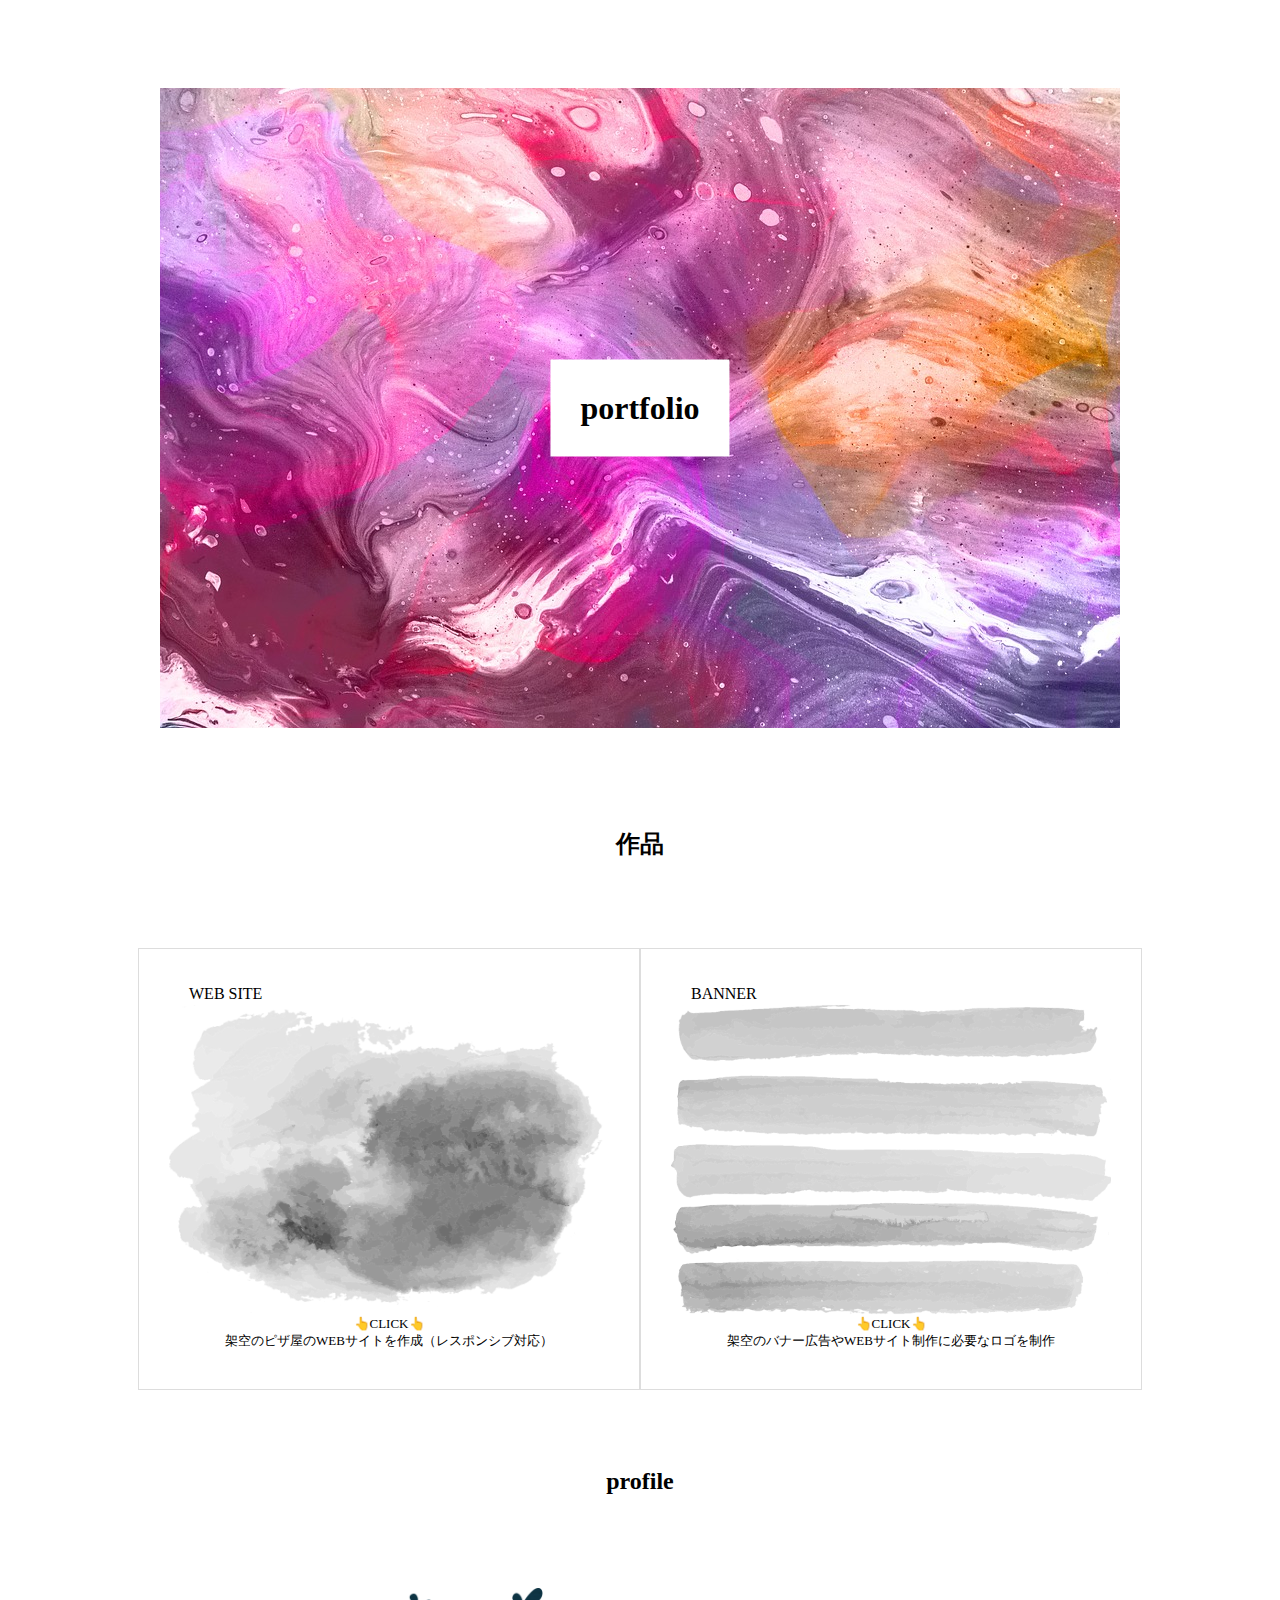
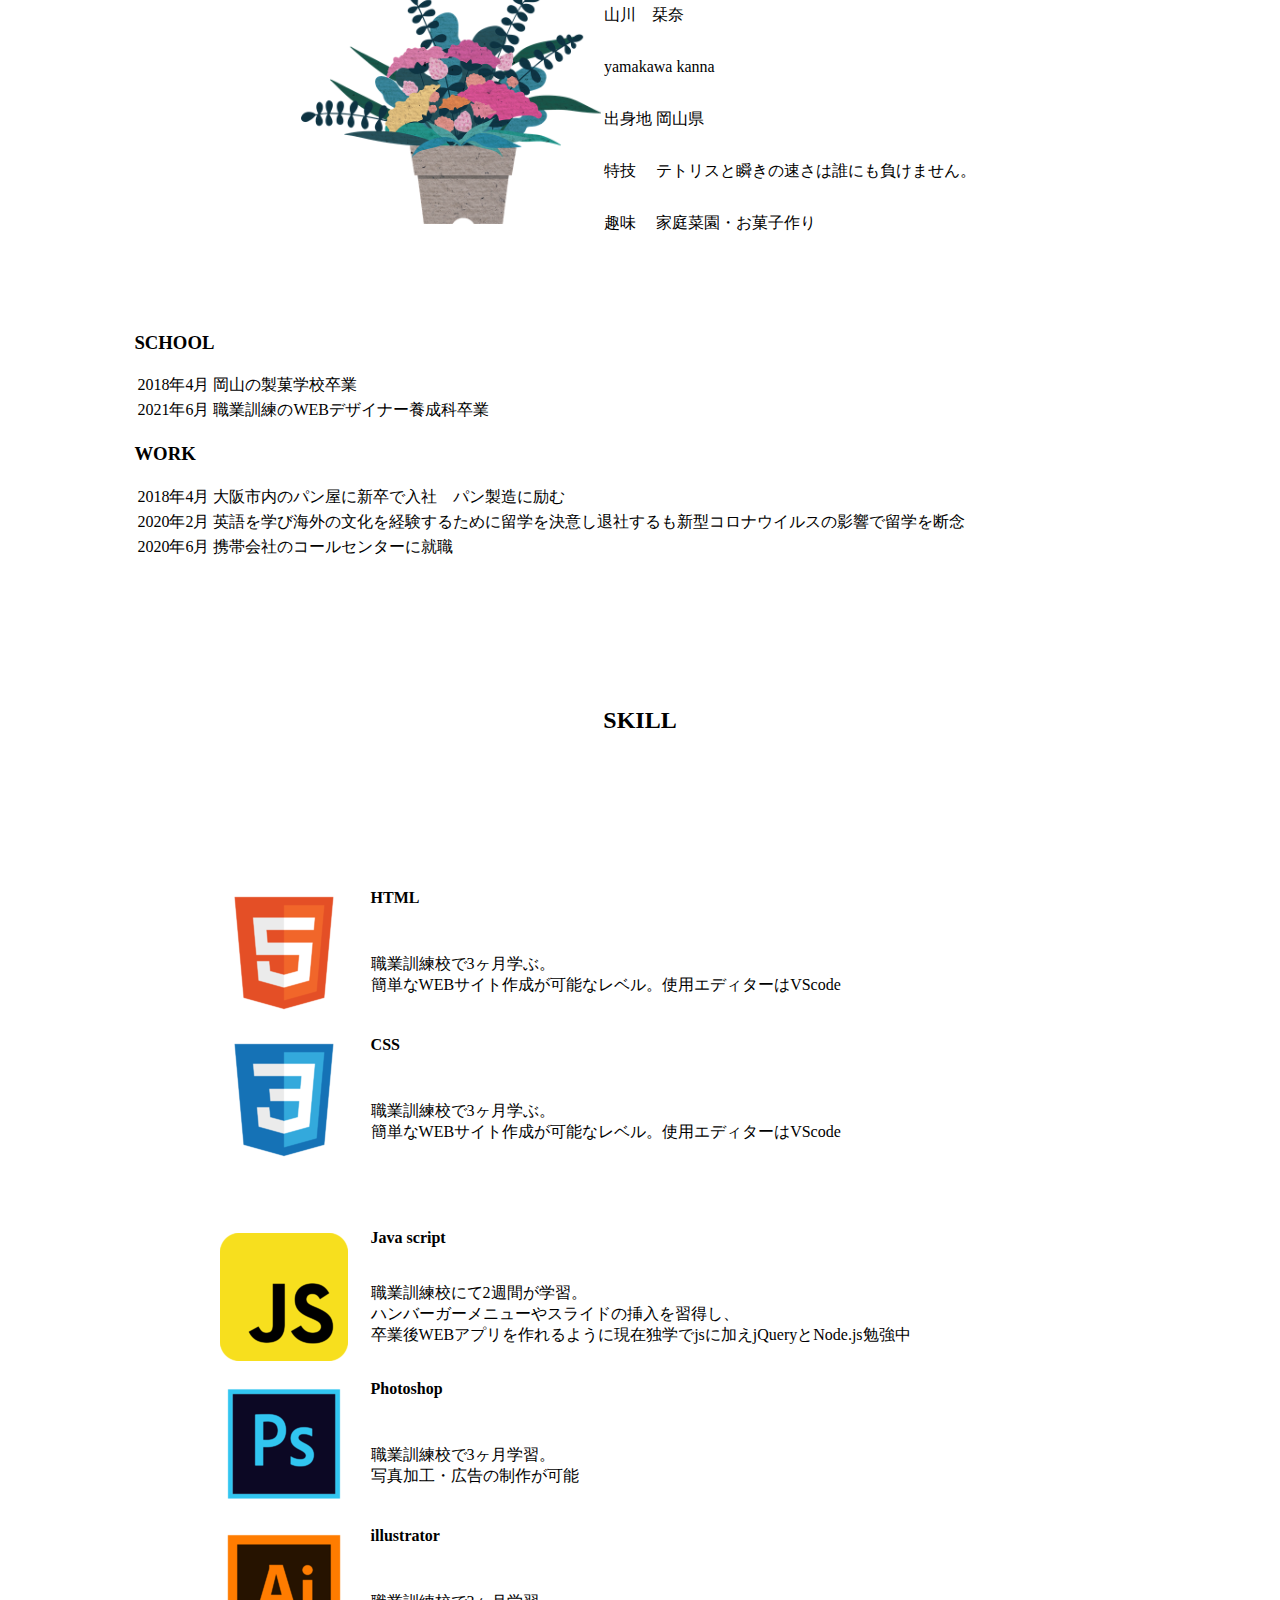
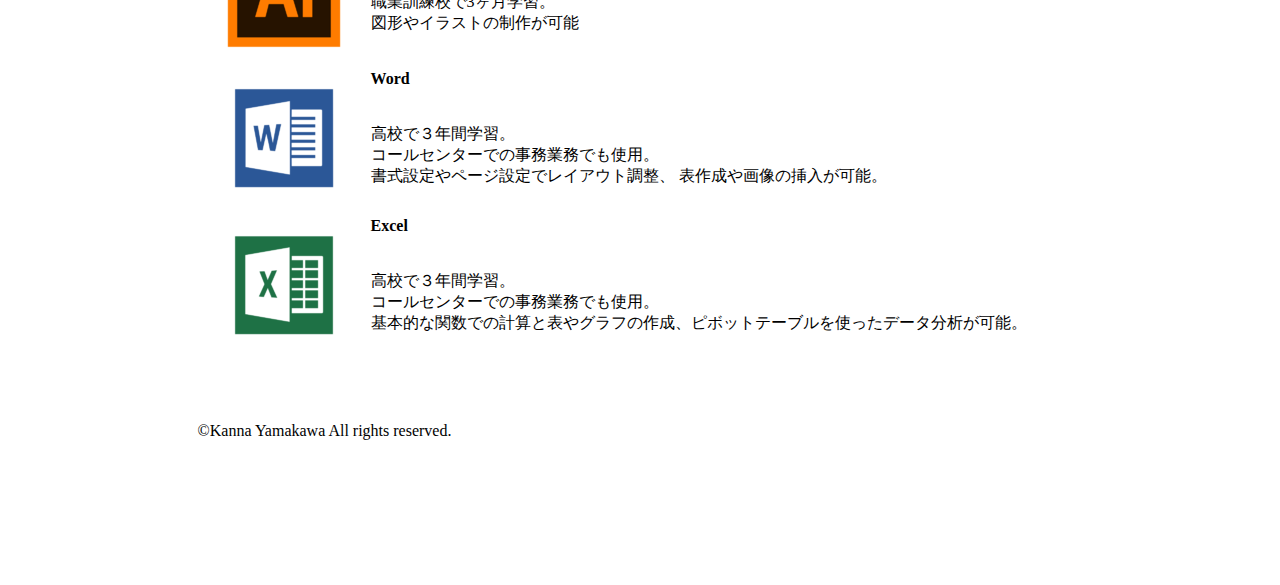
<file: index.html>
<!doctype html>
<html lang="jp">

<head>
  <meta charset="UTF-8">
  <meta name="viewport" content="width=device-width,initial-scale=1">
  <title>portfolio</title>
  <meta charset="utf-8">
  <link rel="stylesheet" type="text/css" href="css/style.css">
</head>

<body>


  <div class="hero">
    <h1>portfolio</h1>

  </div>
  <div class="list">
       <h2>作品</h2>
      <div class="sakuhin">
    
   
    
<div class="web-box">
<p>WEB SITE</p>
<a href="website02.html"><img src="images/water.png" alt="" width="400" height=""></a>
<p class="sakuhin-text">👆CLICK👆
  <br>架空のピザ屋のWEBサイトを作成（レスポンシブ対応）</p>
</div>

<div class="photo-box">
<p>BANNER</p>
<a href="banner06.html"><img src="images/water02.png" alt="" width="400" height=""></a>
<p class="sakuhin-text">👆CLICK👆
  <br>架空のバナー広告やWEBサイト制作に必要なロゴを制作</p>
</div>
</div>
  <div class="profile">
    <h2>profile</h2>
    <div class="profile-text">
      <div class="profile-img"><img src="images/profile.png" alt=""></div>
      <table class="profile-table">
        <tbody>
          <tr>
            <td colspan="2">山川　栞奈</td>
          </tr>
          <tr>
            <td colspan="2">yamakawa kanna</td>
          </tr>
          <tr>
            <td>出身地</td>
            <td>岡山県</td>
          </tr>
          <tr>
            <td>特技</td>
            <td>テトリスと瞬きの速さは誰にも負けません。</td>
          </tr>
          <tr>
            <td>趣味</td>
            <td>家庭菜園・お菓子作り</td>
          </tr>
        </tbody>
      </table>

    </div>
    <div class="profile-box">

      <h3>SCHOOL</h3>
      <table>
        <tbody>
          <tr>
            <td> 2018年4月</td>
            <td> 岡山の製菓学校卒業</td>
          </tr>
          <tr>
            <td>2021年6月</td>
            <td>職業訓練のWEBデザイナー養成科卒業</td>
          </tr>
        </tbody>
      </table>

      <h3>WORK</h3>
      <table>
        <tbody>
          <tr>
            <td> 2018年4月</td>
            <td>大阪市内のパン屋に新卒で入社　パン製造に励む</td>
          </tr>
          <tr>
            <td> 2020年2月</td>
            <td>英語を学び海外の文化を経験するために留学を決意し退社するも新型コロナウイルスの影響で留学を断念</td>
          </tr>
          <tr>
            <td> 2020年6月</td>
            <td>携帯会社のコールセンターに就職</td>
          </tr>
        </tbody>
      </table>


    </div>
  </div>
  <div class="skill">
    <h2>SKILL</h2>
    <ul class="skill-box">
      <table>
        <tbody>
          <tr>
            <td rowspan="2">
              <li><img src="images/html.png" alt=""></li>
            </td>
            <th>HTML</th>
          </tr>
          <tr>
            <td>職業訓練校で3ヶ月学ぶ。
              <br>
                簡単なWEBサイト作成が可能なレベル。使用エディターはVScode</td>
          </tr>
        </tbody>
      </table>

      <!--HTML-->

      <table>
        <tbody>
          <tr>
            <td rowspan="2">
              <li><img src="images/css.png" alt=""></li>
            </td>
            <th>CSS</th>
          </tr>
          <tr>
            <td>職業訓練校で3ヶ月学ぶ。
              <br>
              簡単なWEBサイト作成が可能なレベル。使用エディターはVScode</td>
          </tr>
        </tbody>
      </table>

      <!--CSS-->
      <ul class="skill-box2">
        <table>
          <tbody>
            <tr>
              <td rowspan="2">
                <li><img src="images/javascript.png" alt=""></li>
              </td>
              <th>Java script</th>
            </tr>
            <tr>
              <td>職業訓練校にて2週間が学習。
                <br>
                ハンバーガーメニューやスライドの挿入を習得し、
                <br>
                  卒業後WEBアプリを作れるように現在独学でjsに加えjQueryとNode.js勉強中</td>
            </tr>
          </tbody>
        </table>

<!--javascript-->

      <table>
        <tbody>
          <tr>
            <td rowspan="2">
              <li><img src="images/photoshop.png" alt=""></li>
            </td>
            <th>Photoshop</th>
          </tr>
          <tr>
            <td>職業訓練校で3ヶ月学習。
              <br> 
              写真加工・広告の制作が可能</td>
          </tr>
        </tbody>
      </table>

      <!--ps-->


      <table>
        <tbody>
          <tr>
            <td rowspan="2">
              <li><img src="images/illustrator.png" alt=""></li>
            </td>
            <th>illustrator</th>
          </tr>
          <tr>
            <td>職業訓練校で3ヶ月学習。
              <br>
              図形やイラストの制作が可能
            </td>
          </tr>
        </tbody>
      </table>

      <!--illustrator-->

      <table class="">
        <tbody>
          <tr>
            <td rowspan="2">
              <li><img src="images/word.png" alt=""></li>
            </td>
            <th>Word</th>
          </tr>
          <tr>
            <td>高校で３年間学習。
              <br>
              コールセンターでの事務業務でも使用。
              <br>
                書式設定やページ設定でレイアウト調整、
                表作成や画像の挿入が可能。
            </td>
          </tr>
        </tbody>
      </table>

      <!--word-->

      <table>
        <tbody>
          <tr>
            <td rowspan="2">
              <li><img src="images/excel.png" alt=""></li>
            </td>
            <th>Excel</th>
          </tr>
          <tr>
            <td>高校で３年間学習。
              <br>
              コールセンターでの事務業務でも使用。
              <br>
                基本的な関数での計算と表やグラフの作成、ピボットテーブルを使ったデータ分析が可能。
            </td>
          </tr>
        </tbody>
      </table>

      <!--Excel-->

    </ul>




  <p> ©Kanna Yamakawa All rights reserved.</p>

</body>

</html>
</file>
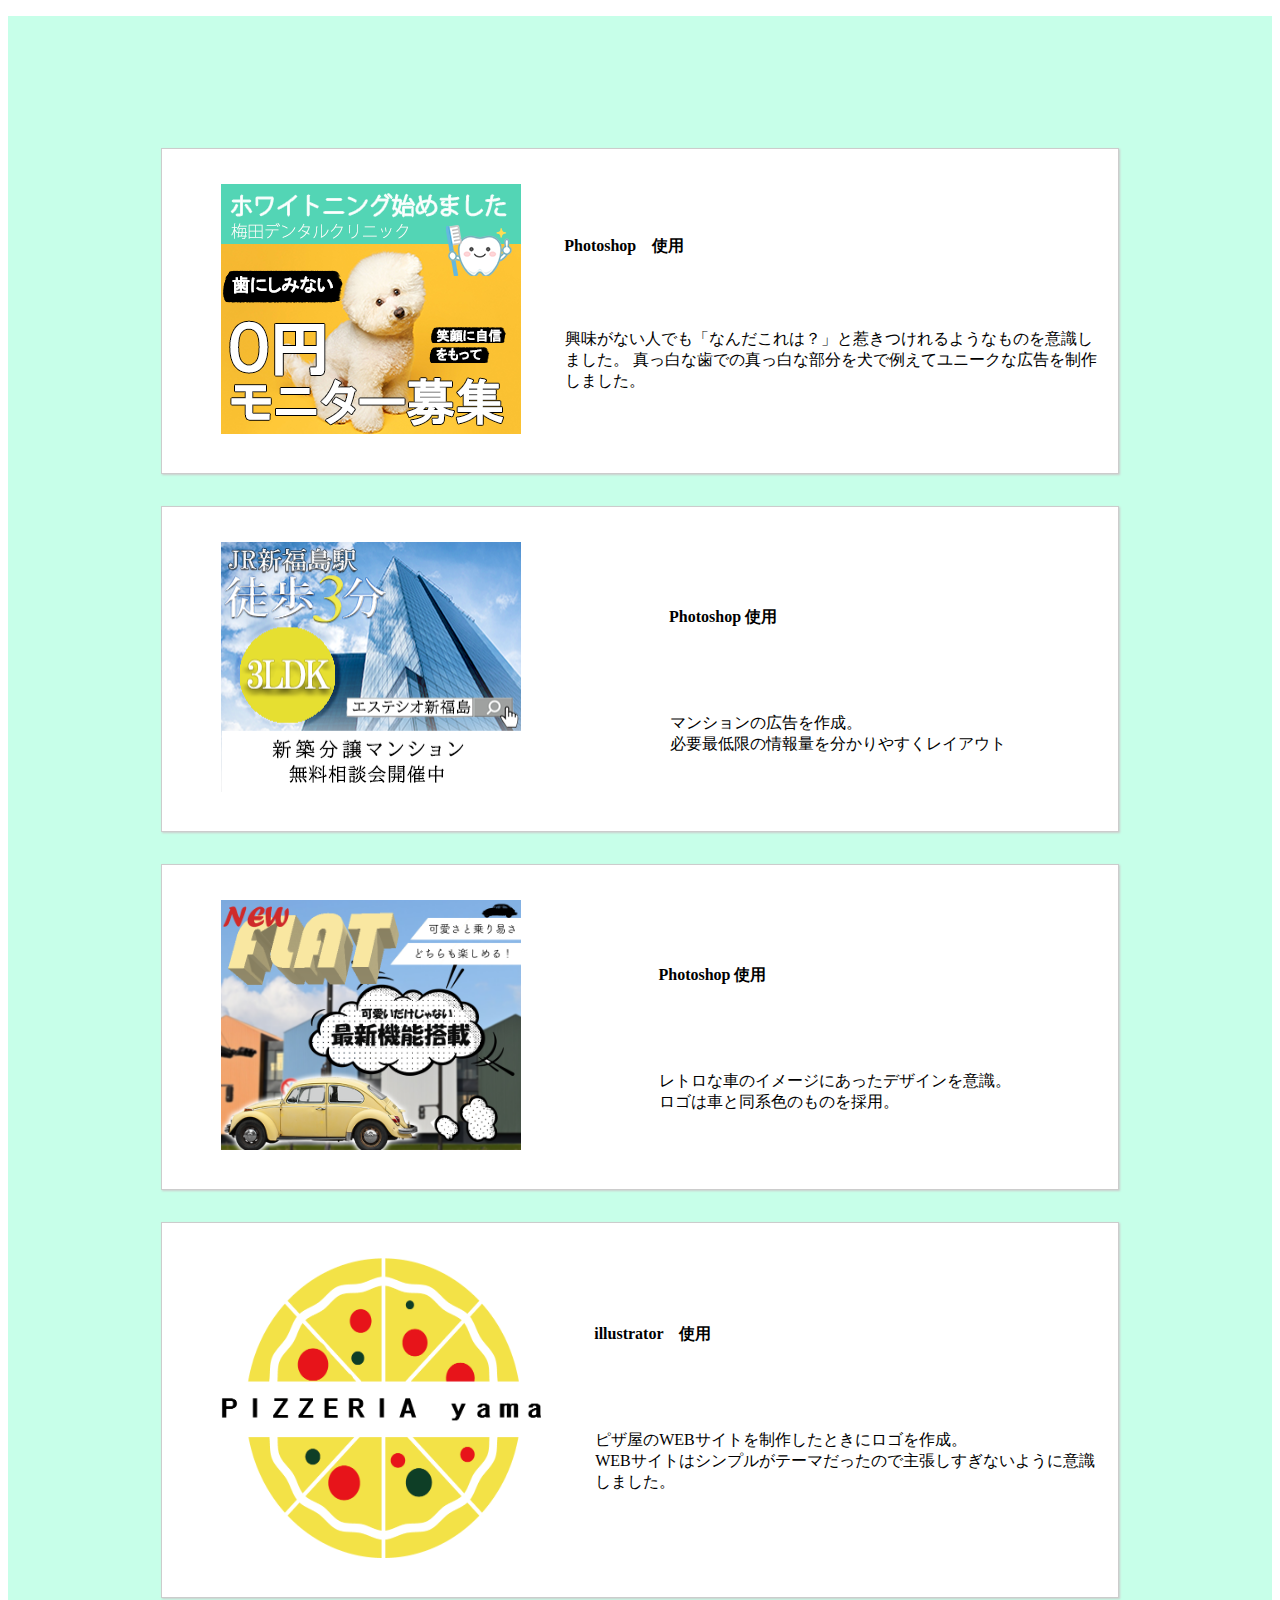
<file: banner.html>
<!doctype html>
<html lang="jp">

<head>
  <meta charset="UTF-8">
  <meta name="viewport" content="width=device-width,initial-scale=1">
  <title>portfolio banner</title>
  <meta charset="utf-8">
  <link rel="stylesheet" type="text/css" href="css/style.css">
</head>




<body>

  <ul class="banner-top">
    <table>
      <tbody>
        <tr>
          <td rowspan="2"><li><figure class="pic"><img src="images/ホワイトニング.png" alt="" width="300" height="250"></figure></li></td>
          <th>Photoshop　使用</th>
        </tr>
        <tr>
          <td>
          興味がない人でも「なんだこれは？」と惹きつけれるようなものを意識しました。
          真っ白な歯での真っ白な部分を犬で例えてユニークな広告を制作しました。</td>
        </tr>
      </tbody>
    </table>
    
    <table>
      <tbody>
        <tr>
          <td rowspan="2">
             <li>
               <figure class="pic"><img src="images/マンション.png" alt="" width="300" height="250">
          </figure>
        </li>
      </td>
          <th>Photoshop 使用</th>
        </tr>
        <tr>
          <td>マンションの広告を作成。
              <br>
              
              必要最低限の情報量を分かりやすくレイアウト</td>
        </tr>
      </tbody>
    </table>

    <table>
      <tbody>
        <tr>
          <td rowspan="2">  <li><figure class="pic"><img src="images/新車.png" alt="" width="300" height="250"></figure></li></td>
          <th>Photoshop 使用</th>
        </tr>
        <tr>
          <td>レトロな車のイメージにあったデザインを意識。
              <br>
              ロゴは車と同系色のものを採用。
    
          </td>
        </tr>
      </tbody>
    </table>

    <table>
      <tbody>
        <tr>
          <td rowspan="2"> <li><figure class="pic"><img src="images/toplogo.png" alt="" width="330" height="300"></figure></li></td>
          <th>illustrator　使用</th>
        </tr>
        <tr>
          <td>ピザ屋のWEBサイトを制作したときにロゴを作成。
              <br>
              WEBサイトはシンプルがテーマだったので主張しすぎないように意識しました。
          </td>
        </tr>
      </tbody>
    </table>
    
   
  
   
  </ul>

</body>
</html>
</file>
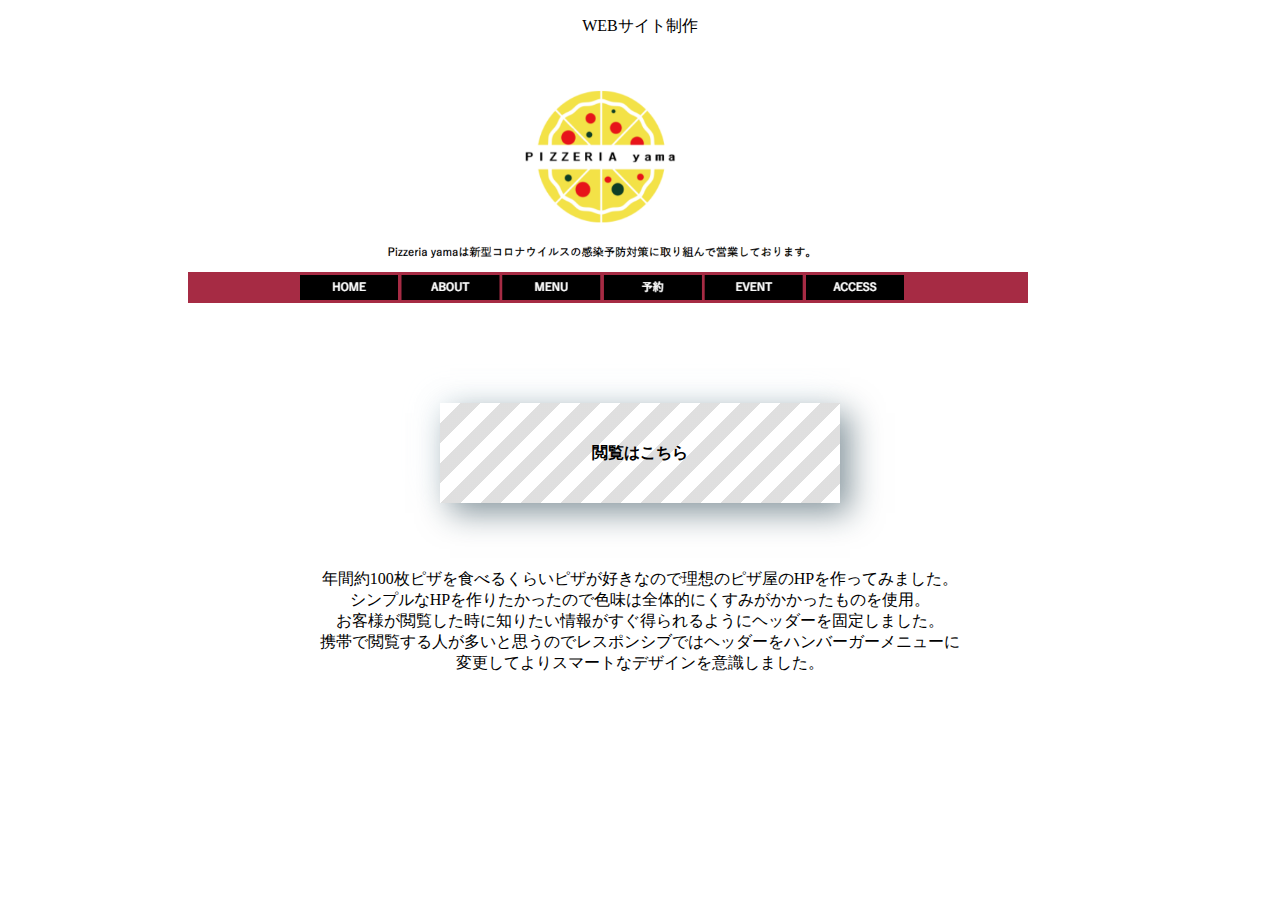
<file: website.html>
<!doctype html>
<html lang="jp">

<head>
  <meta charset="UTF-8">
  <meta name="viewport" content="width=device-width,initial-scale=1">
  <title>portfolio banner</title>
  <meta charset="utf-8">
  <link rel="stylesheet" type="text/css" href="css/style.css">
</head>
<body>



<div class="website-title">
  <p>
    WEBサイト制作
  </p>
</div>

<div class="website-top">
  <img src="images/website.png" alt="" width="" height="" width="500" height="250">
</div>
<div class="link-box">
<div class="click">
  <a href="ポートフォリオ/index.html"><b>閲覧はこちら</b></a>

</div>
</div>
<p class="website-middle">
年間約100枚ピザを食べるくらいピザが好きなので理想のピザ屋のHPを作ってみました。
<br>
シンプルなHPを作りたかったので色味は全体的にくすみがかかったものを使用。
<br>
お客様が閲覧した時に知りたい情報がすぐ得られるようにヘッダーを固定しました。
<br>
携帯で閲覧する人が多いと思うのでレスポンシブではヘッダーをハンバーガーメニューに
<br>
変更してよりスマートなデザインを意識しました。
</p>
</body>
</html>
</file>
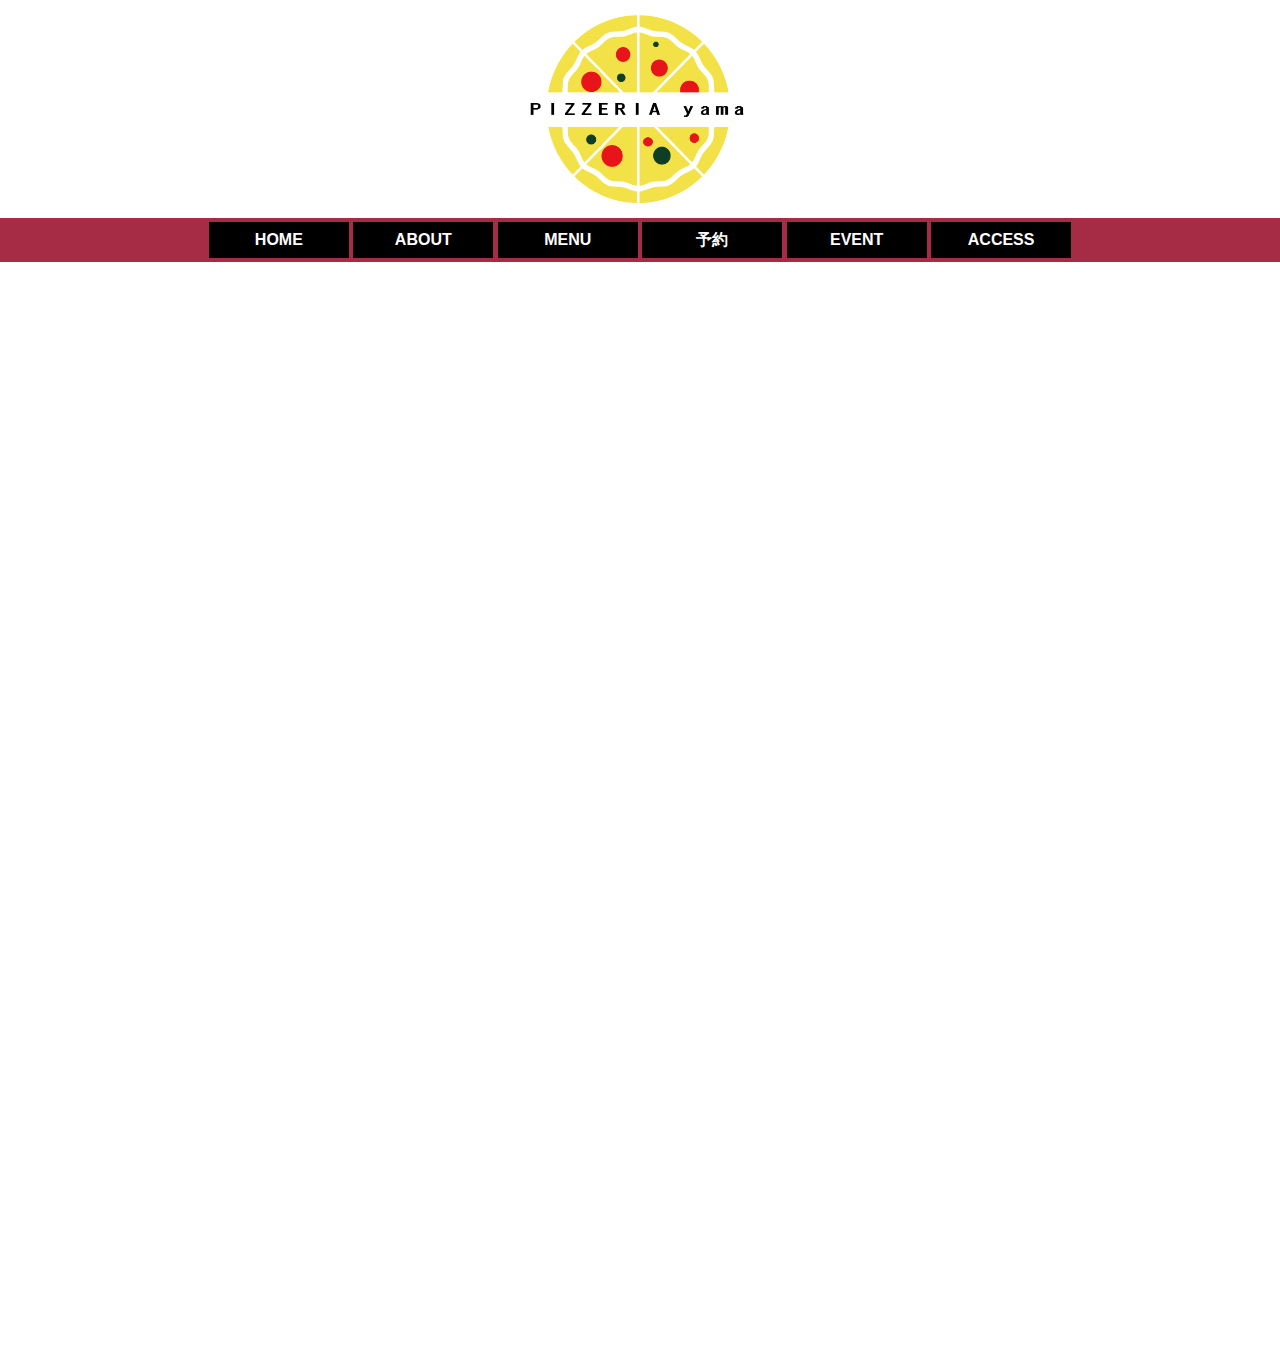
<file: ポートフォリオ/about.html>
<!doctype html>
<html lang="jp">

<head>
  <meta charset="UTF-8">
  <meta name="viewport" content="width=device-width,initial-scale=1">
  <title>pizzeria yama について</title>
  <meta charset="utf-8">
  <link rel="stylesheet" type="text/css" href="css/reset.css">
  <link rel="stylesheet" type="text/css" href="css/slick-theme.css" />
  <link rel="stylesheet" type="text/css" href="css/slick.css">
  <link rel="stylesheet" type="text/css" href="css/css.css">
</head>

<body>
  <!-- ハンバーガー -->
  <div class="hamburger" id="hamburger">
    <div class="hamburger_line"></div>
  </div>
  <div class="hamburger_bg btn"></div>
  <!-- //ハンバーガー -->
  <h1><img src="images/toplogo.png" alt="pizzeria yama"></h1>
  <ul class="header">
    <li><a href="index.html">HOME</a></li>
    <li><a href="about.html">ABOUT</a></li>
    <li><a href="index.html#menu">MENU</a></li>
    <li><a href="order.html">予約</a></li>
    <li><a href="event.html">EVENT</a></li>
    <li><a href="index.html#access">ACCESS</a></li>
  </ul>

  <div class="history">
    <h2> HISTORY</h2>
    <br>
    <h3>2022年</h3>
    <br>
    <p>3月　店舗内に焼き菓子店BAKE SHOP-yama-がOPEN</p>

    <br>
    <p>6月　BAKE SHOP-yama-のオンライン販売も開始</p>
    <h3>2021年</h3>
    <br>
    <p>5月　pizzeria yama　オープン</p>
    <br>
    <p>8月　自宅でも焼きたてのピザを楽しんで<br class="sp">もらう為冷凍ピザの販売開始</p>
    <br>
    <p>12月　本場イタリアで開催されたナポリピッツァの<br class="sp">世界大会で準優勝</p>
    <h3>2018年</h3>

    <br>
    <p></p>2月　ピッツァイオーロを目指すため<br class="sp">大阪市内のピッツァ店で修行

    <h3>2016年</h3>

    <br>
    <p>3月　大阪市内のパン屋に就職</p>





  </div>

  <script src="https://ajax.googleapis.com/ajax/libs/jquery/3.6.0/jquery.min.js"></script>

  <script>
    /* ハンバーガーメニュー */
    function toggleNav() {
      let body = document.body;
      let hamburger = document.getElementById("hamburger");
      hamburger.addEventListener("click", function () {
        body.classList.toggle("navOpen");
      });
    }
    toggleNav();

    /* クラス一括削除で閉じる */
    function btn() {
      let body = document.body;
      let btn = document.getElementsByClassName("btn");
      let btns = Array.from(btn);
      btns.forEach(function (btn) {
        btn.addEventListener('click', function () {
          body.classList.remove("navOpen");
        });
      });
    }
    btn();
  </script>
</body>

</html>
</file>
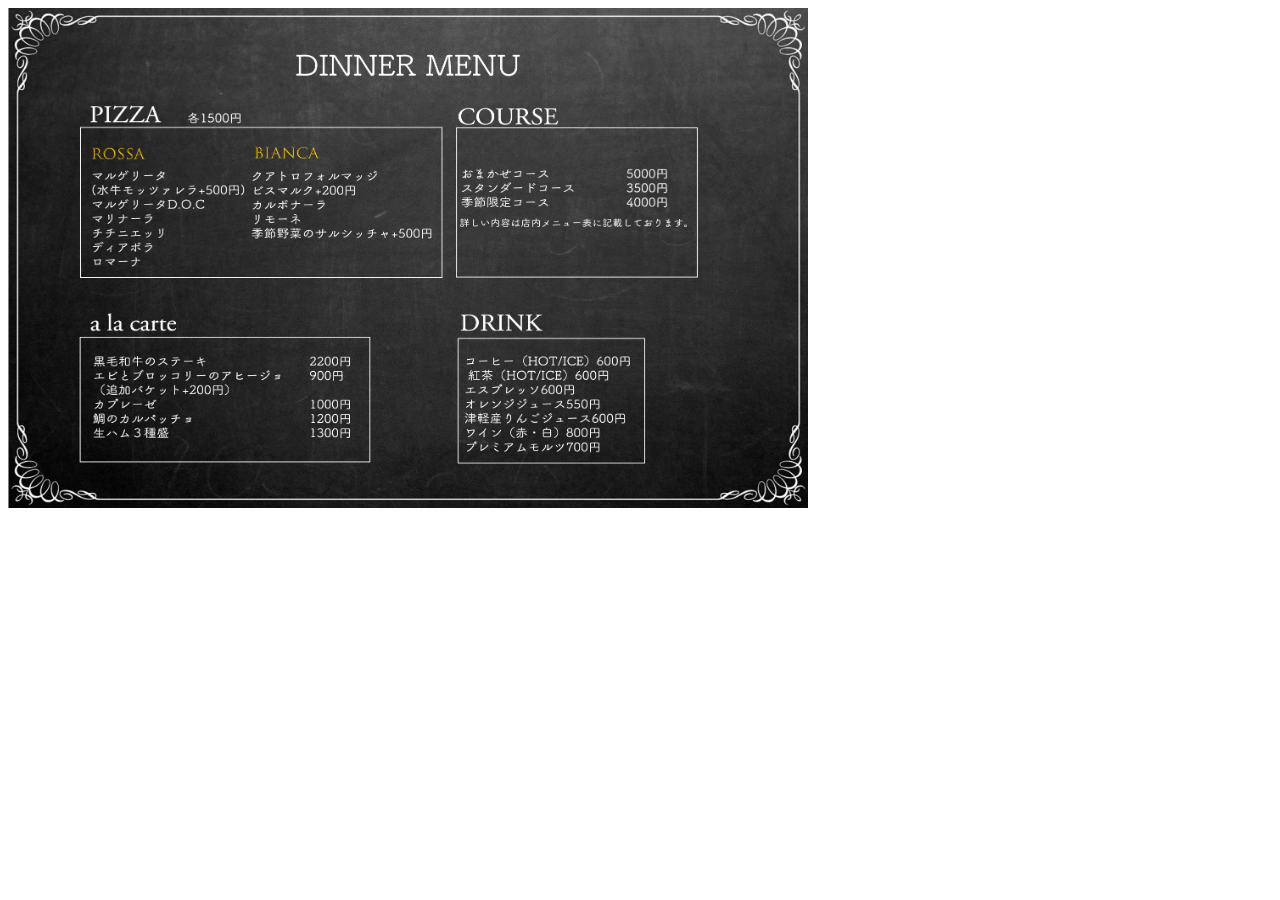
<file: ポートフォリオ/dinner.html>
<!doctype html>
<html lang="jp">

<head>
  <meta charset="UTF-8">
  <meta name="viewport" content="width=device-width,initial-scale=1">
  <title>Dinner menu</title>

</head>
<div class="dinner">
  <img src="images/dinner.jpg" alt="" width="800" height="500">
</div>

<body>
</body>

</html>
</file>
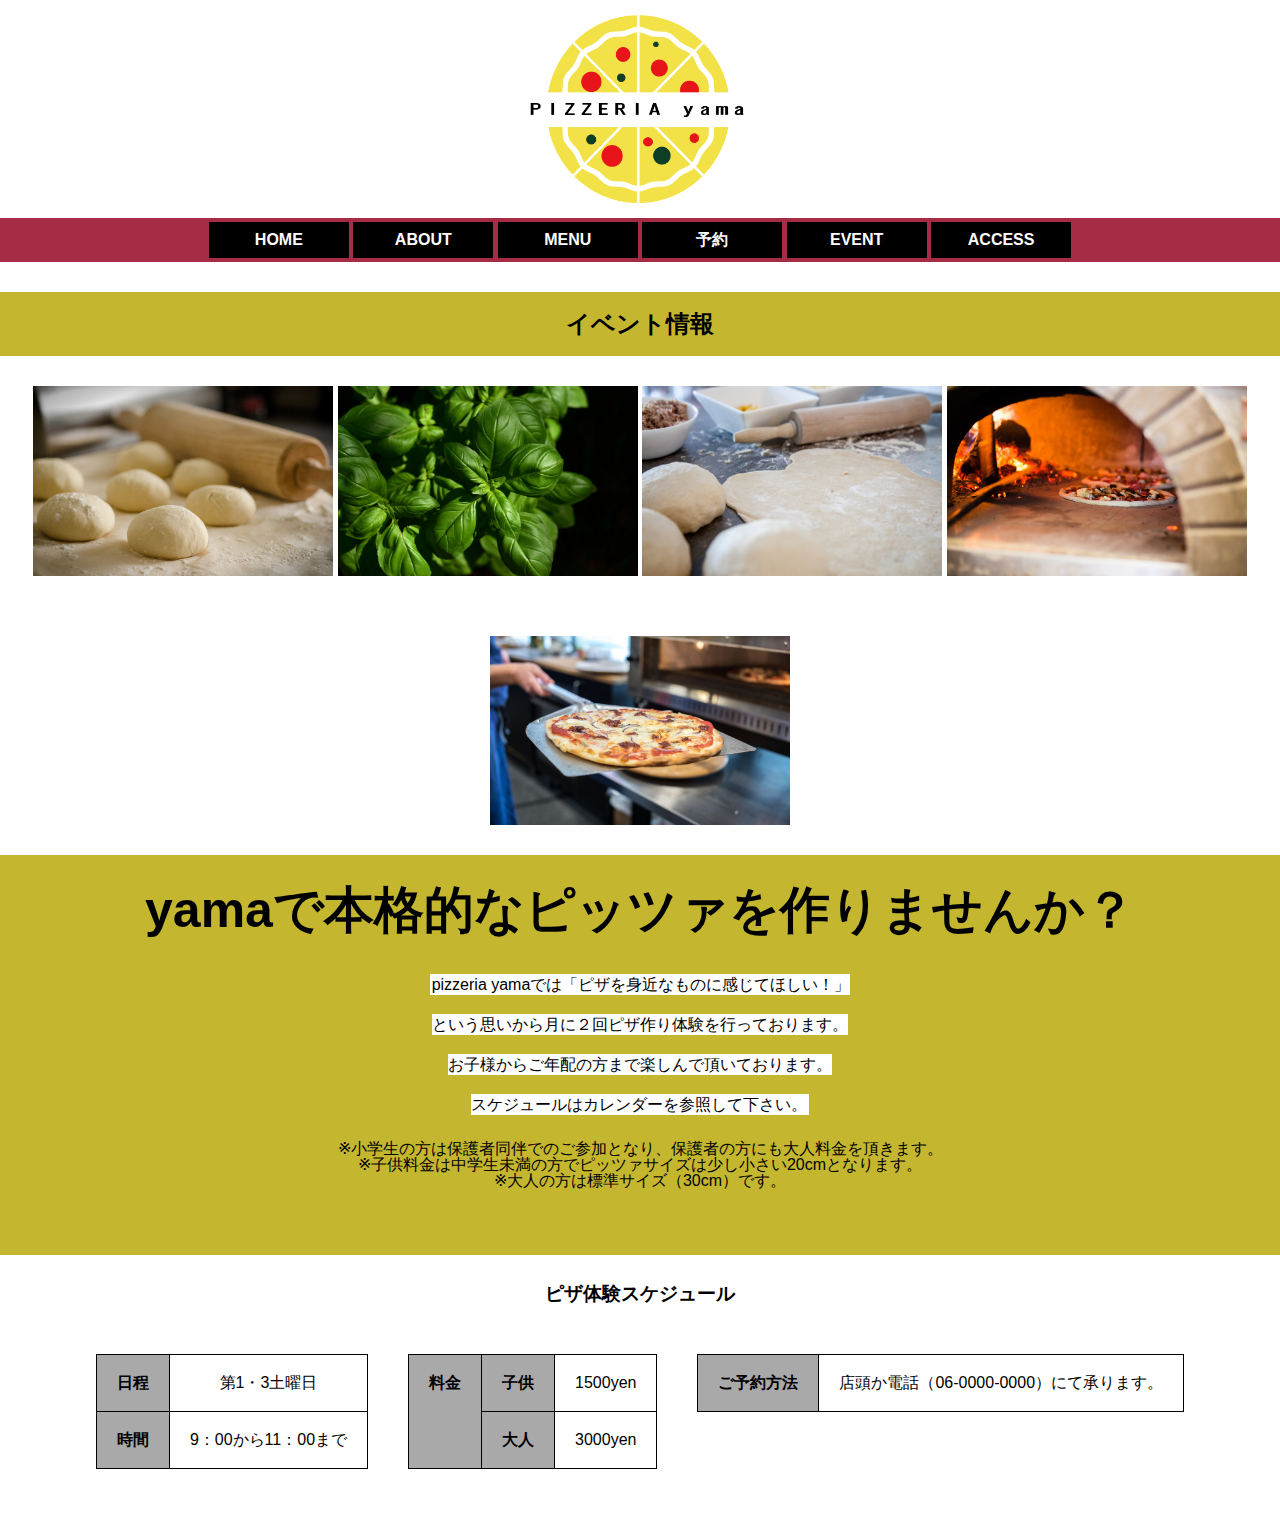
<file: ポートフォリオ/event.html>
<!doctype html>
<html lang="jp">

<head>
  <meta charset="UTF-8">
  <meta name="viewport" content="width=device-width,initial-scale=1">
  <title>イベント</title>
  <meta charset="utf-8">
  <link rel="stylesheet" type="text/css" href="css/reset.css">
  <link rel="stylesheet" type="text/css" href="css/slick-theme.css" />
  <link rel="stylesheet" type="text/css" href="css/slick.css">
  <link rel="stylesheet" type="text/css" href="css/css.css">
</head>

<body>
  <!-- ハンバーガー -->
  <div class="hamburger" id="hamburger">
    <div class="hamburger_line"></div>
  </div>
  <div class="hamburger_bg btn"></div>
  <!-- //ハンバーガー -->
  <h1><img src="images/toplogo.png" alt="pizzeria yama"></h1>
  <ul class="header">
    <li><a href="index.html">HOME</a></li>
    <li><a href="about.html">ABOUT</a></li>
    <li><a href="index.html#menu">MENU</a></li>
    <li><a href="order.html">予約</a></li>
    <li><a href="event.html">EVENT</a></li>
    <li><a href="index.html#access">ACCESS</a></li>

  </ul>
  <div class="event">
    <h2>イベント情報</h2>
    <div class="eventphoto">
      <img src="images/event.jpg" alt="">
      <img src="images/event02.jpg" alt="">
      <img src="images/event03.jpg" alt="">
      <img src="images/event04.jpg" alt="">
      <img src="images/event05.jpg" alt="">
    </div>
    <div class="point">

      <p>yamaで本格的な<br class="sp">ピッツァを作りませんか？</p>
      <span id="point">

        pizzeria yamaでは<br class="sp">「ピザを身近なものに感じてほしい！」<br>

        という思いから<br class="sp">月に２回ピザ作り体験を行っております。
        <br>
        お子様からご年配の方まで楽しんで頂いております。
        <br>
        スケジュールはカレンダーを参照して下さい。
      </span> <br><br>
      ※小学生の方は保護者同伴でのご参加となり、<br class="sp">保護者の方にも大人料金を頂きます。
      <br>
      ※子供料金は中学生未満の方で<br class="sp">ピッツァサイズは少し小さい20cmとなります。
      <br>

      ※大人の方は標準サイズ（30cm）です。
      <br><br>
    </div>
  </div>
  <div class="schedule-title">
    <h3>ピザ体験スケジュール</h3>
  </div>
  <div class="schedule">
    <table>
      <tbody>
        <tr>
          <th>日程</th>
          <td>第1・3土曜日</td>
        </tr>
        <tr>
          <th>時間</th>
          <td>9：00から11：00まで</td>
        </tr>
      </tbody>
    </table>
    <table>
      <tbody>
        <tr>
          <th rowspan="2">料金</th>
          <th>子供</th>
          <td>1500yen</td>
        </tr>
        <tr>
          <th>大人</th>
          <td>3000yen</td>
        </tr>
      </tbody>
    </table>
    <table>
      <tbody>
        <tr>
          <th>ご予約方法</th>
          <td>店頭か電話（06-0000-0000）にて承ります。</td>
        </tr>
      </tbody>
    </table>

  </div>

  <script src="https://ajax.googleapis.com/ajax/libs/jquery/3.6.0/jquery.min.js"></script>
  <script>
    /* ハンバーガーメニュー */
    function toggleNav() {
      let body = document.body;
      let hamburger = document.getElementById("hamburger");
      hamburger.addEventListener("click", function () {
        body.classList.toggle("navOpen");
      });
    }
    toggleNav();

    /* クラス一括削除で閉じる */
    function btn() {
      let body = document.body;
      let btn = document.getElementsByClassName("btn");
      let btns = Array.from(btn);
      btns.forEach(function (btn) {
        btn.addEventListener('click', function () {
          body.classList.remove("navOpen");
        });
      });
    }
    btn();
  </script>

</body>

</html>
</file>
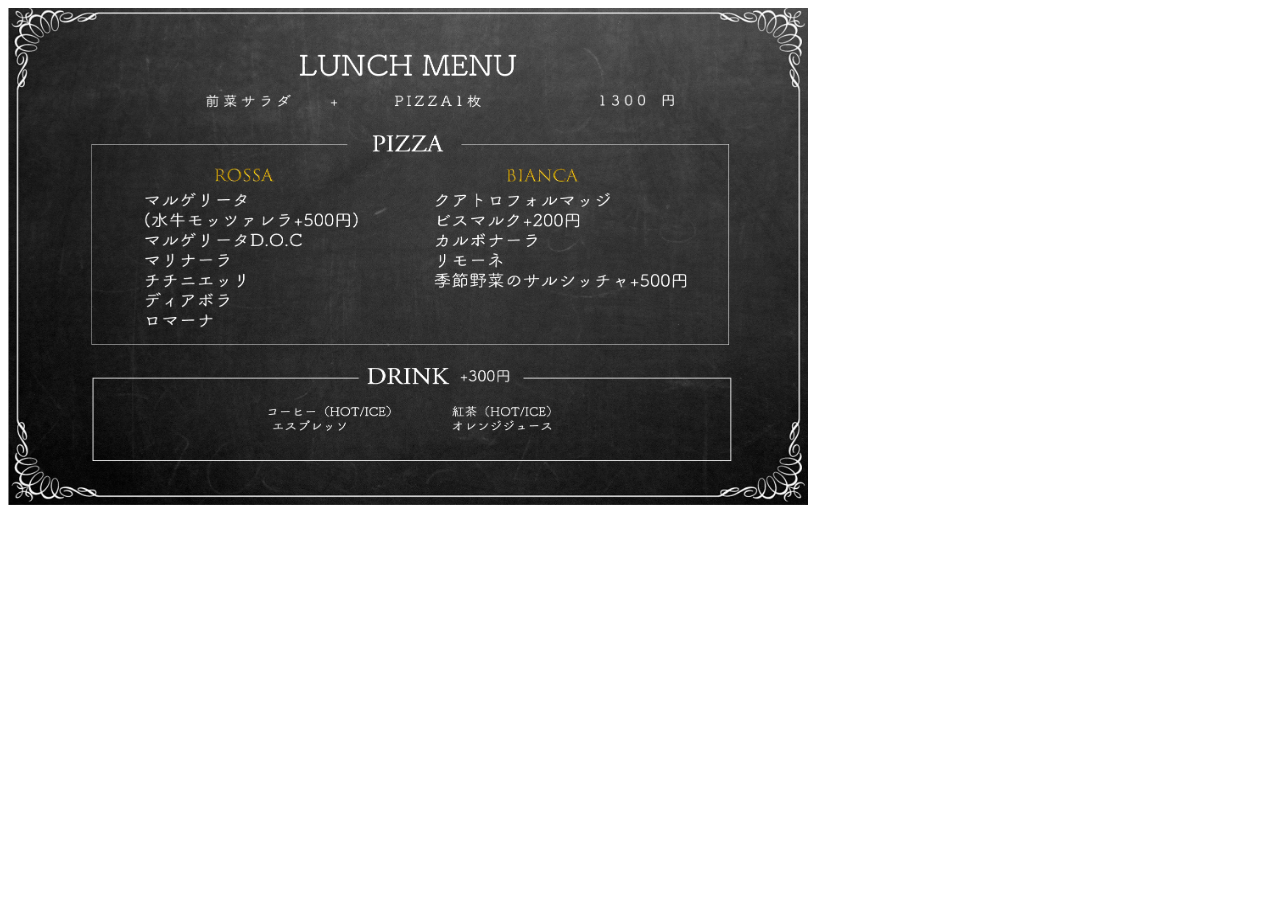
<file: ポートフォリオ/lunch.html>
<!doctype html>
<html lang="jp">

<head>
  <meta charset="UTF-8">
  <meta name="viewport" content="width=device-width,initial-scale=1">
  <title>lunch menu</title>
</head>
<div class="lunch">
  <img src="images/lunch.jpg" alt="" width="800" height="500">
</div>

<body>
</body>

</html>
</file>
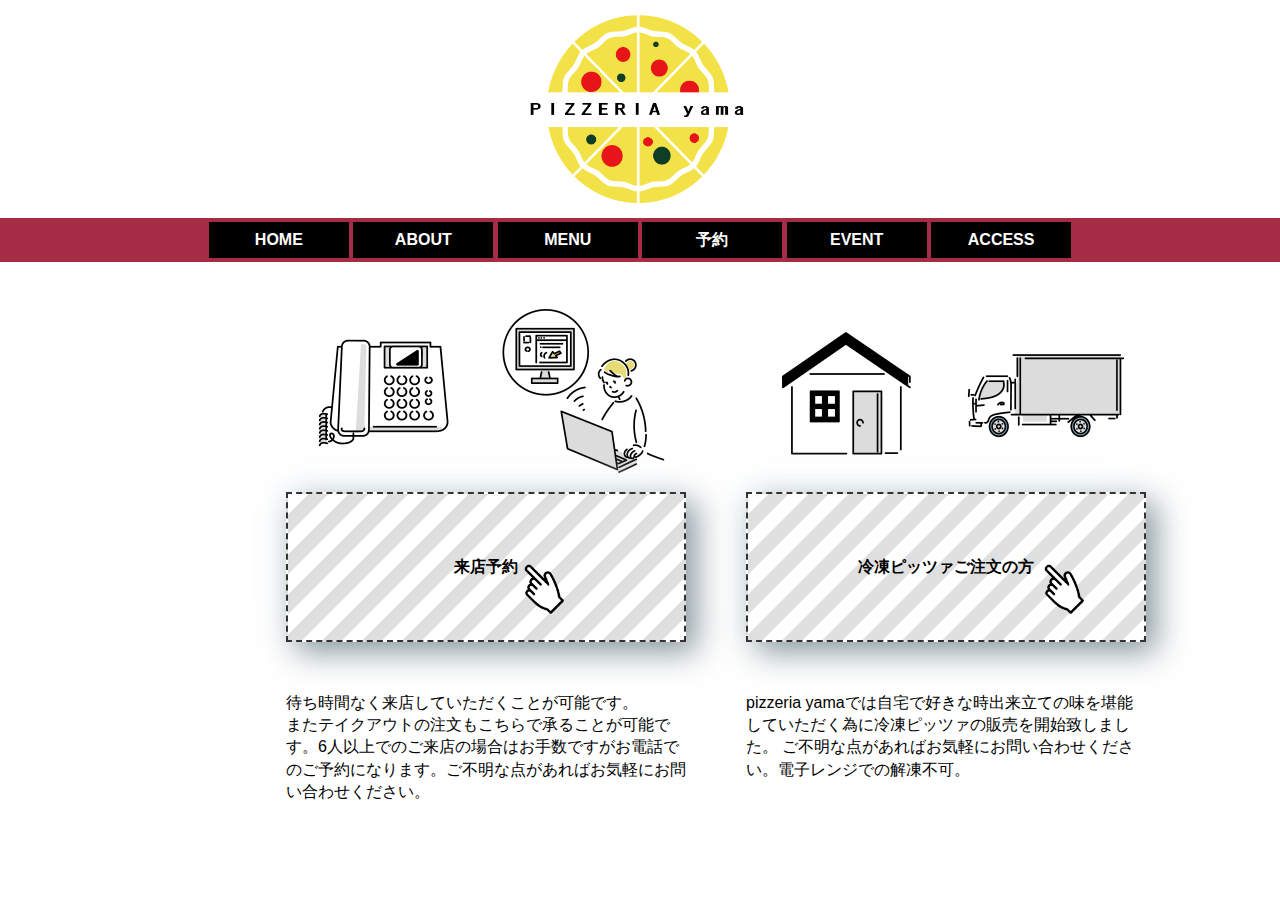
<file: ポートフォリオ/order.html>
<!doctype html>
<html lang="jp">

<head>
  <meta charset="UTF-8">
  <meta name="viewport" content="width=device-width,initial-scale=1">
  <title>予約ページ</title>
  <meta charset="utf-8">
  <link rel="stylesheet" type="text/css" href="css/reset.css">
  <link rel="stylesheet" type="text/css" href="css/slick-theme.css" />
  <link rel="stylesheet" type="text/css" href="css/slick.css">
  <link rel="stylesheet" type="text/css" href="css/css.css">
</head>

<body>

  <h1><img src="images/toplogo.png" alt="pizzeria yama"></h1>
  <header>
    <ul class="header">
      <li><a class="btn" href="index.html">HOME</a></li>
      <li><a class="btn" href="about.html">ABOUT</a></li>
      <li><a class="btn" href="index.html#menu">MENU</a></li>
      <li><a class="btn" href="order.html">予約</a></li>
      <li><a class="btn" href="event.html">EVENT</a></li>
      <li><a class="btn" href="index.html#access">ACCESS</a></li>

    </ul>
    <!-- ハンバーガー -->
    <div class="hamburger" id="hamburger">
      <div class="hamburger_line"></div>
    </div>
    <div class="hamburger_bg btn"></div>
    <!-- //ハンバーガー -->
  </header>


  <ul class="form">
    <div class="form01">
      <div class="form-img">
        <img src="images/phone.png" alt=""> <img src="images/reserv.png" alt="">
      </div>

      <div class="reserv">

        <a href="order03.html"><b>来店予約</b></a>
        <div class="click">
          <img src="images/click.png" alt="">
        </div>
      </div>

      <p class="text">

        待ち時間なく来店していただくことが可能です。<br class="pc">
        またテイクアウトの注文もこちらで承ることが可能です。6人以上でのご来店の場合はお手数ですがお電話でのご予約になります。ご不明な点があればお気軽にお問い合わせください。
        <br></p>

    </div>



    <div class="form02">
      <div class="form-img">
        <img src="images/home.png" alt=""> <img src="images/reserv02.png" alt="">
      </div>

      <div class="reserv02">
        <a href="order02.html"><b>冷凍ピッツァご注文の方</b></a>

        <div class="click">
          <img src="images/click.png" alt="">
        </div>
      </div>
      <p class="text">
        pizzeria yamaでは自宅で好きな時出来立ての味を堪能していただく為に冷凍ピッツァの販売を開始致しました。
        ご不明な点があればお気軽にお問い合わせください。電子レンジでの解凍不可。
        <br> </p>


    </div>
  </ul>

  <script src="https://ajax.googleapis.com/ajax/libs/jquery/3.6.0/jquery.min.js"></script>
  <script src="js/slick.min.js"></script>
  <script>
    /* ハンバーガーメニュー */
    function toggleNav() {
      let body = document.body;
      let hamburger = document.getElementById("hamburger");
      hamburger.addEventListener("click", function () {
        body.classList.toggle("navOpen");
      });
    }
    toggleNav();

    /* クラス一括削除で閉じる */
    function btn() {
      let body = document.body;
      let btn = document.getElementsByClassName("btn");
      let btns = Array.from(btn);
      btns.forEach(function (btn) {
        btn.addEventListener('click', function () {
          body.classList.remove("navOpen");
        });
      });
    }
    btn();
  </script>

</body>

</html>
</file>
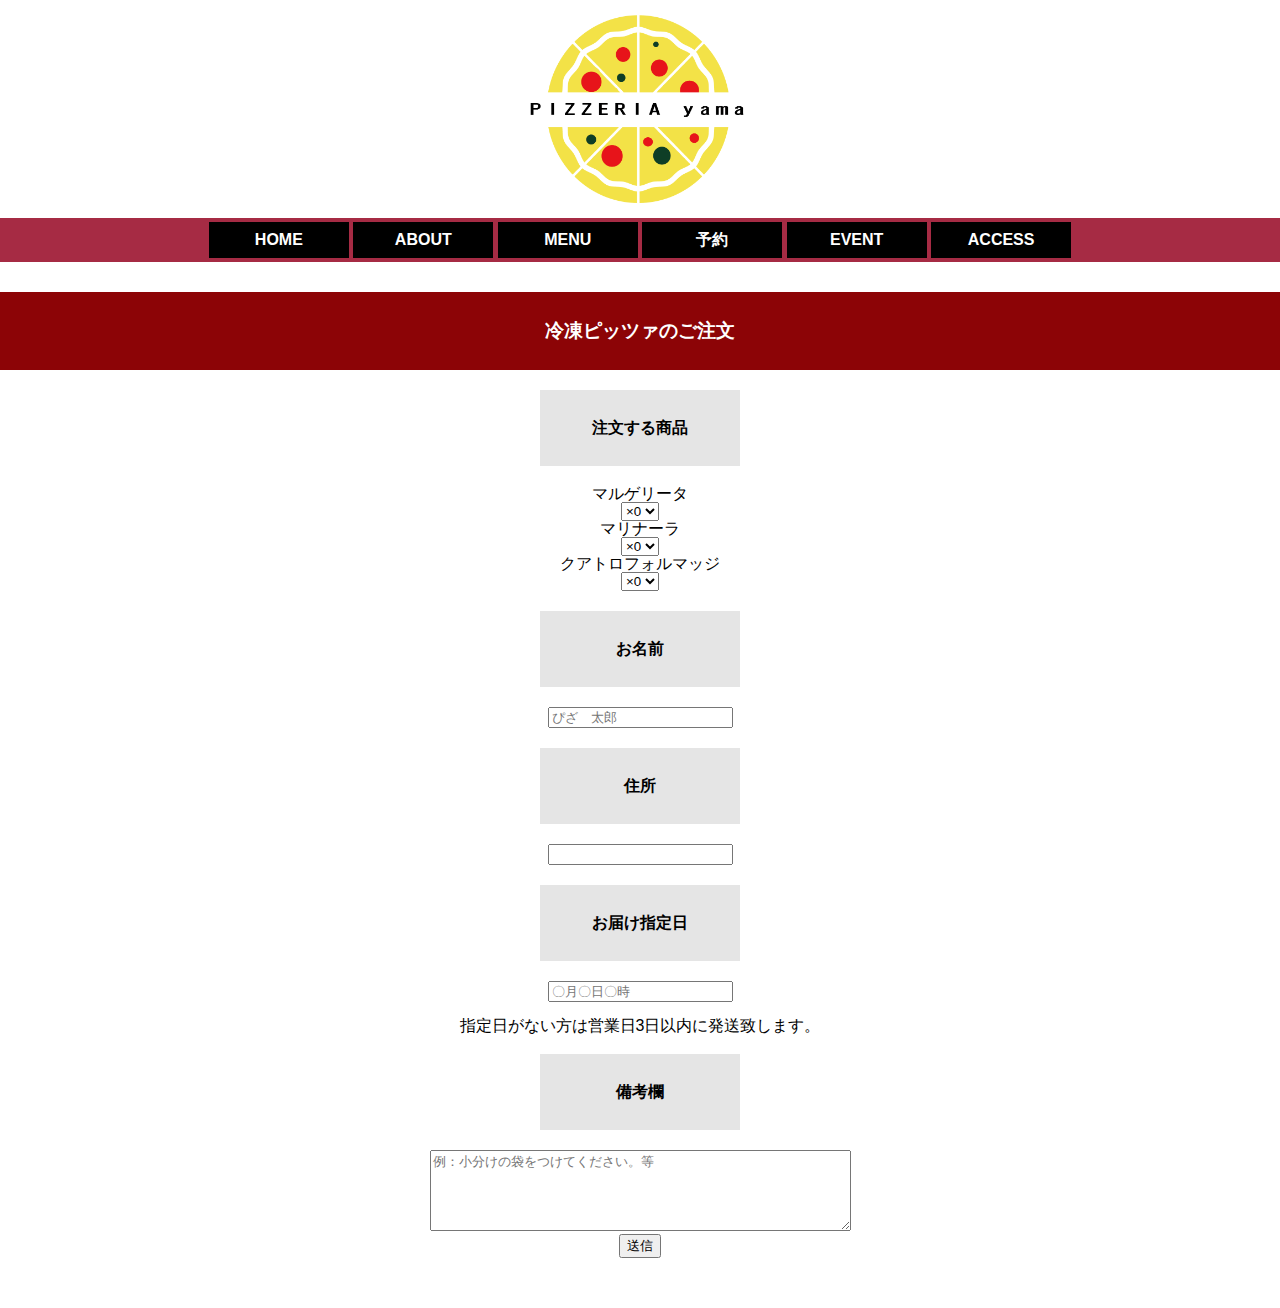
<file: ポートフォリオ/order02.html>
<!doctype html>
<html lang="jp">

<head>
  <meta charset="UTF-8">
  <meta name="viewport" content="width=device-width,initial-scale=1">
  <title>予約ページ</title>
  <meta charset="utf-8">
  <link rel="stylesheet" type="text/css" href="css/reset.css">
  <link rel="stylesheet" type="text/css" href="css/slick-theme.css" />
  <link rel="stylesheet" type="text/css" href="css/slick.css">
  <link rel="stylesheet" type="text/css" href="css/css.css">
</head>

<body>

  <h1><img src="images/toplogo.png" alt="pizzeria yama"></h1>
  <header>
    <ul class="header">
      <li><a class="btn" href="index.html">HOME</a></li>
      <li><a class="btn" href="about.html">ABOUT</a></li>
      <li><a class="btn" href="index.html#menu">MENU</a></li>
      <li><a class="btn" href="order.html">予約</a></li>
      <li><a class="btn" href="event.html">EVENT</a></li>
      <li><a class="btn" href="#access">ACCESS</a></li>
    </ul>
    <!-- ハンバーガー -->
    <div class="hamburger" id="hamburger">
      <div class="hamburger_line"></div>
    </div>
    <div class="hamburger_bg btn"></div>
    <!-- //ハンバーガー -->
  </header>


  <div class="order02">
    <h3>冷凍ピッツァのご注文</h3>
    <h4>注文する商品</h4>
    <p>マルゲリータ</p>
    <select name="selectbox">
      <option value="項目0">×0</option>
      <option value="項目1">×1</option>
      <option value="項目2">×2</option>
      <option value="項目3">×3</option>
      <option value="項目4">×4</option>
      <option value="項目5">×5</option>
    </select>
    <br>
    <p>マリナーラ</p>
    <select name="selectbox">
      <option value="項目0">×0</option>
      <option value="項目1">×1</option>
      <option value="項目2">×2</option>
      <option value="項目3">×3</option>
      <option value="項目4">×4</option>
      <option value="項目5">×5</option>
    </select>
    <br>
    <p>クアトロフォルマッジ</p>
    <select name="selectbox">
      <option value="項目0">×0</option>
      <option value="項目1">×1</option>
      <option value="項目2">×2</option>
      <option value="項目3">×3</option>
      <option value="項目4">×4</option>
      <option value="項目5">×5</option>
    </select>
    <br>
    <h4>お名前</h4>
    <input type="text" name="text" placeholder="ぴざ　太郎">
    <h4>住所</h4>
    <input type="text" name="text">
    <h4>お届け指定日</h4>
    <input type="text" name="text" placeholder="〇月〇日〇時">
    <p><br>指定日がない方は営業日3日以内に発送致します。</p>
    <h4>備考欄</h4>
    <textarea name="textarea" cols="50" rows="5" placeholder="例：小分けの袋をつけてください。等"></textarea>
    <br>
    <input type="submit" value="送信">
  </div>
  <script src="https://ajax.googleapis.com/ajax/libs/jquery/3.6.0/jquery.min.js"></script>
  <script src="js/slick.min.js"></script>
  <script>
    /* ハンバーガーメニュー */
    function toggleNav() {
      let body = document.body;
      let hamburger = document.getElementById("hamburger");
      hamburger.addEventListener("click", function () {
        body.classList.toggle("navOpen");
      });
    }
    toggleNav();

    /* クラス一括削除で閉じる */
    function btn() {
      let body = document.body;
      let btn = document.getElementsByClassName("btn");
      let btns = Array.from(btn);
      btns.forEach(function (btn) {
        btn.addEventListener('click', function () {
          body.classList.remove("navOpen");
        });
      });
    }
    btn();
  </script>

</body>

</html>
</file>
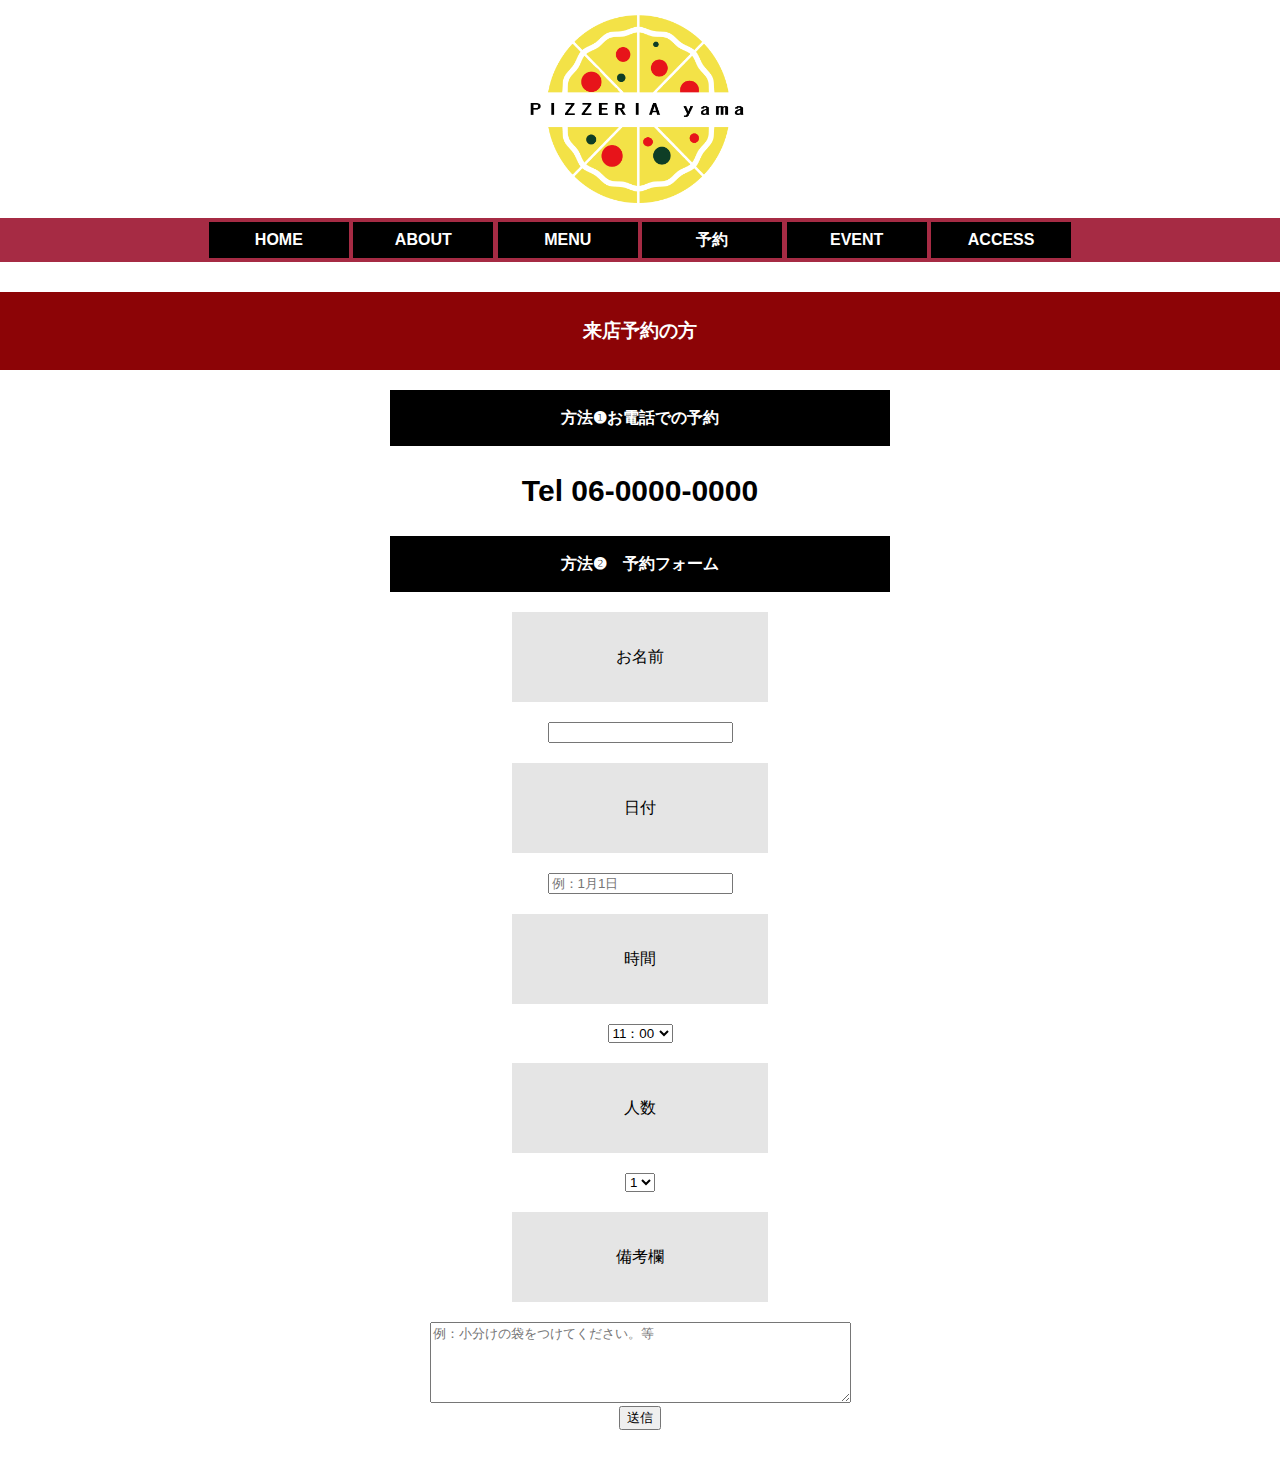
<file: ポートフォリオ/order03.html>
<!doctype html>
<html lang="jp">

<head>
  <meta charset="UTF-8">
  <meta name="viewport" content="width=device-width,initial-scale=1">
  <title>予約ページ</title>
  <meta charset="utf-8">
  <link rel="stylesheet" type="text/css" href="css/reset.css">
  <link rel="stylesheet" type="text/css" href="css/slick-theme.css" />
  <link rel="stylesheet" type="text/css" href="css/slick.css">
  <link rel="stylesheet" type="text/css" href="css/css.css">
</head>

<body>

  <h1><img src="images/toplogo.png" alt="pizzeria yama"></h1>
  <header>
    <ul class="header">
      <li><a class="btn" href="index.html">HOME</a></li>
      <li><a class="btn" href="about.html">ABOUT</a></li>
      <li><a class="btn" href="#menu">MENU</a></li>
      <li><a class="btn" href="order.html">予約</a></li>
      <li><a class="btn" href="event.html">EVENT</a></li>
      <li><a class="btn" href="#access">ACCESS</a></li>

    </ul>
    <!-- ハンバーガー -->
    <div class="hamburger" id="hamburger">
      <div class="hamburger_line"></div>
    </div>
    <div class="hamburger_bg btn"></div>
    <!-- //ハンバーガー -->
  </header>

  <div class="order03">
    <h3>来店予約の方</h3>
    <div class="input">
      <h4>方法❶お電話での予約</h4>
      <h5>
        Tel 06-0000-0000
      </h5>
      <h4>方法❷　予約フォーム</h4>
      <div class="input02">
        <p>お名前</p>
        <input type="text" name="text">
        <p>日付</p>
        <input type="text" name="text" placeholder="例：1月1日">
        <p>時間</p>
        <select name="selectbox">
          <option value="項目1">11：00</option>
          <option value="項目2">12：00</option>
          <option value="項目3">13：00</option>
          <option value="項目4">14：00</option>
          <option value="項目5">18：00</option>
          <option value="項目6">19：00</option>
          <option value="項目7">20：00</option>
        </select>
        <p>人数 </p>
        <select name="selectbox">
          <option value="項目1">1</option>
          <option value="項目2">2</option>
          <option value="項目3">3</option>
          <option value="項目4">4</option>
          <option value="項目5">5</option>
          <option value="項目6">6</option>

        </select>
        <p>備考欄</p>
        <textarea name="textarea" cols="50" rows="5" placeholder="例：小分けの袋をつけてください。等"></textarea>
        <br>
        <input type="submit" value="送信">
      </div>
    </div>
  </div>
  <script src="https://ajax.googleapis.com/ajax/libs/jquery/3.6.0/jquery.min.js"></script>
  <script src="js/slick.min.js"></script>
  <script>
    /* ハンバーガーメニュー */
    function toggleNav() {
      let body = document.body;
      let hamburger = document.getElementById("hamburger");
      hamburger.addEventListener("click", function () {
        body.classList.toggle("navOpen");
      });
    }
    toggleNav();

    /* クラス一括削除で閉じる */
    function btn() {
      let body = document.body;
      let btn = document.getElementsByClassName("btn");
      let btns = Array.from(btn);
      btns.forEach(function (btn) {
        btn.addEventListener('click', function () {
          body.classList.remove("navOpen");
        });
      });
    }
    btn();
  </script>

</body>

</html>
</file>
<file: css/style.css>
@charset "utf-8";


body {
  margin-bottom: 50px;
}


.hero {
  width: 100%;
  height: 800px;
  background-image: url(../images/background.jpg);
  background-position: center;
  background-repeat: no-repeat;
  position: relative
}



h1 {
  background: #fff;
  margin: 0;
  padding: 30px;
  position: absolute;
  top: 50%;
  left: 50%;
  margin-right: -50%;
  transform: translate(-50%, -50%);
  font-family: 'IM Fell DW Pica SC', serif;
}



h2 {
height: 100px;
  margin-left: auto;
  margin-right: auto;
  text-align: center;

}


ul {
  list-style: none;
}
.list{
  width: 100%;
  height: 850px;
}
.sakuhin{
display: flex;
justify-content: center;
width: 100%;
height: 500px;
background-color: #fff;
}

.sakuhin-text{
  font-size: small;
  text-align: center;
}

.web-box, .photo-box{
  padding: 20px 50px;

}
.web-box img, .photo-box img{
  width: 100%;
}
.web-box, .photo-box p{
  font-family: 'IM Fell DW Pica SC', serif;

}

.profile-img img {
  width: 300px;

}

.profile-text {
  padding: 0 60px;
}

.profile-text {
  display: flex;
  justify-content: center;
  align-items: centerｓ;
  line-height: 3em;
}

.profile-box {
  padding: 5% 10%;
}

.skill {
  padding: 5% 15%;

}

.skill-box , .skill-box2{
  display: block;
  flex-wrap: wrap;
  padding: 50px 0;
}

.skill-box td, .skill-box2 td {
padding-top: 10px;
padding-left: 20px;
}
.skill-box th, .skill-box2 th{
 text-align: left;
 padding-left: 20px;
}
/*banner*/

.banner-top table {
  margin: 2em auto;
  padding: 1em;
  width: 90%;
  border: 1px solid #ccc; /* 枠線 */
  background-color: #fff; /* 背景色 */
  box-shadow: 1px 1px 2px #ccc;
 
 }

.banner-top{
padding: 100px;
background-color: #c7ffe9;

}

.banner-top td{
   display: table-cell;
  vertical-align: top;
}
.banner-top th{
  padding: 30px 0;
  display: table-cell;
  text-align: left;
}


/*website*/


.website-title p{
  display: block;
text-align: center;
}
.website-top {
  width: 100%;
  height: 300px;
  min-height: 10em;
  display: table-cell;
  vertical-align: middle
  
}
.website-top img{
  width: 70%;
  display: block;
  margin-left: auto;
  margin-right: auto;
}

.website-middle {
  text-align: center  
}

.link-box{
  height: 200px;
  display: flex;
  justify-content: center;
  align-items: center;
}

.click{
  background: url(../images/haikei.jpg);
  background-size: auto;

  width: 400px;
  height: 100px;
  display: flex;
align-items: center;

}
.click a {
color: black;
text-decoration: none;
margin-left: auto;
margin-right: auto;
}

/*画像の影*/

.web-box ,.photo-box{
  border: 1px solid #ddd;
  width: 400px;
  height: 400px;
  overflow: hidden;
}
.web-box img ,.photo-box img{
  transform: scale(1.1);
  cursor: pointer;
  filter: grayscale(100%);
  transition-duration: 0.5s;
}
.web-box img:hover ,.photo-box img:hover{
  filter: grayscale(0);
  transition-duration: 0.5s;
}

/*///////////
ボタンの影
///////////*/

.click
 {
  background-color: rgb(190, 205, 214);
 }


.click
 {
  background-color: rgb(190, 205, 214);
  transition: box-shadow 0.5s;
  box-shadow:
    10px 10px 30px rgba(18, 47, 61, 0.5),
    -10px -10px 30px rgba(248, 253, 255, 0.9),
    inset 10px 10px 30px transparent,
    inset -10px -10px 30px transparent;
}

.click:hover {
  box-shadow:
    10px 10px 30px transparent,
    -10px -10px 30px transparent,
    inset 10px 10px 30px rgba(18, 47, 61, 0.5),
    inset -10px -10px 30px rgba(248, 253, 255, 0.9);
}
</file>
<file: ポートフォリオ/css/css.css>
@charset "utf-8";

body {
  margin-bottom: 50px;
}

.youkoso {
  width: 100%;
  text-align: center;
  padding: 20px;
}

h1 {
  width: 100%;
  padding: 15px 0;
  top: 0;
  background-color: #fff;
}

h1 img {
  width: 220px;
  display: block;
  margin-left: auto;
  margin-right: auto;
}

header {
  position: sticky;
  position: -webkit-sticky;
  top: 0;
  z-index: 9999;

}

.header {
  width: 100%;
  list-style: none;
  text-align: center;
  background-color: #a62b44;
  padding: 4px 0;
}

.header li {
  width: 140px;
  text-align: center;
  background-color: #000;
  display: inline-block;
  padding: 10px 20px;
}

.header li:hover {

  background-color: #b3c4ce;
}

.header li a {
  text-decoration: none;
  color: #fff;
  font-weight: bold;
}



/*////////////////////////////
画像スライド部分
////////////////////////////*/

.slick {
  margin-top: 80px;
  width: 50%;
  max-width: 1200px;
  margin: 50px auto;
}

.slick2 {
  width: 70%;
  margin: 50px auto;
}

.slick-next {
  right: 10px;
  z-index: 98;
}

.slick-prev {
  left: 10px;
  z-index: 98;
}

.slick-dots>li:only-child {
  display: none;
  /* スライドが１つの時はドット非表示 */
}

.slick-wide {
  max-width: 100%;
}

/*//ここまで///////*/

.main {
  padding: 30px 80px;
}

.main h2 {
  text-align: center;
  line-height: 3em;
  padding: 30px;
}

.main h3 {
  font-size: 20px;
  text-align: center;
}

.main p {
  text-align: center;
  line-height: 4em;
  background-image: url(../images/cook.png);
  background-size: 400px;
  background-position: right;
  background-repeat: no-repeat;
}

.menu h2 {

  text-align: center;
  padding: 3em;

}

.menu {

  border: 10px solid #fff;
  padding: 10px;
  text-align: center;

}

.menu p {
  padding-top: 100px;
  margin-top: -100px;
  font-size: 50px;
  font-family: 'Sacramento', cursive;
}

.menu img {
  width: 200px;
  display: inline-block;
  margin: 30px;
}

.map {
  text-align: center;
}

.map p {
  padding-top: 100px;
  margin-top: -100px;
  font-size: 50px;
  font-family: 'Sacramento', cursive;
}

.map h2 {
  text-align: center;
  padding: 50px 0 0 0;
}



.map table {
  margin: 70px;
  width: 400;
  height: 400px;
  text-align: center;
}

.map td {
  padding: 30px;
  text-align: left;
}

iframe {
  margin: 70px;
}

.map table {
  display: inline-block;

}


.footer {
  width: 600px;
  display: block;
  margin-left: auto;
  margin-right: auto;
  padding: 100px 0;
}

/*/////////////////////
lunch.html
dinner.html
/////////////////////*/

.lunch,
.dinner {
  width: 70%;
}

.lunch img,
.dinner img {
  display: block;
  width: 50%;
}

/*//////////////////////////////////////////////////////////
about.html
///////////////////////////////////////////////////////////*/
.history {
  opacity: 0;
  animation-name: history;
  animation-duration: 5s;

  animation-fill-mode: forwards;
}

@keyframes history {
  0% {
    opacity: 0;
    color: #b3c4ce;
  }

  90% {
    opacity: 1;
    color: #000;
  }

  100% {
    opacity: 1;
    color: #000;
  }
}

.history {
  text-align: center;
  line-height: 2em;
  margin-top: 100px;
}

.history p {
  line-height: 1em;
}

.history h3 {
  margin: 50px 0;
}

/*//////////////////////////////////////////////////////////////
event.html
////////////////////////////////////////////////////////////////*/
.event h2 {
  padding: 20px;
}

.event img {
  width: 300px;
  display: inline;
  text-align: center;
  margin: 30px 0 30px 0;
}

.event {
  background-color: #c4b72f;
  text-align: center;
  margin-top: 30px;
  padding-bottom: 50px;
}

.point p {
  margin: 30px 0;
  font-size: 50px;
  font-weight: bold;
  text-align: center;

}

.point #point {

  padding: 2px;
  line-height: 2.5em;
  background-color: #fff;
}

.eventphoto {
  text-align: center;
  background-color: #fff;
}

.event h3 {
  text-align: center;
  padding: 30px;
}

.schedule-title h3 {
  text-align: center;
  padding: 30px;
}

.schedule table {
  display: flex;
  justify-content: center;

}

.schedule th {
  background-color: darkgray;
}

.schedule td {
  background-color: #fff;
}

.schedule {
  height: 30%;
  display: flex;
  justify-content: center;
}

.schedule table {
  margin: 20px;
  text-align: center;

}

.schedule td,
th {
  padding: 20px;
  text-align: center;
}

.schedule td,
th {
  border: 1px solid #000;
  border-collapse: collapse;
}

/*///////////////////////////////////////////////////////////////////
order.html
///////////////////////////////////////////////////////////////////*/

.form {

  display: flex;
  padding: 0 20%;
  justify-content: space-around;
}

.reserv,
.reserv02 {

  background: url(../images/haikei.jpg);
  background-size: auto;
  text-align: center;
  width: 400px;
  height: 150px;
  line-height: 150px;
  position: relative;
  border: 2px dashed #333;
}

.reserv a,
.reserv02 a {
  display: block;
  width: 100%;
  position: absolute;
  top: 50%;
  left: 50%;
  transform: translate(-50%, -50%);
}

.text {
  margin-top: 50px;
  line-height: 1.4em;
}

.form-img {
  display: flex;
  justify-content: center;
}

.form01,
.form02 {
  width: 400px;
  display: block;
  justify-content: center;
  line-height: 3em;
  margin: 30px;
}

.form01 img,
.form02 img {
  width: 200px;
  text-align: center;

}


.reserv img {
  width: 10%;
  position: absolute;
  right: 120px;
  top: 70px;
}

.reserv02 img {
  width: 10%;
  position: absolute;
  right: 60px;
  top: 70px;
}


/*///////////
ボタンの影
///////////*/

.reserv,
.reserv02 {
  background-color: rgb(190, 205, 214);
  padding: 50px;
}

.neumorphism {
  border-radius: 10px;
}

.reserv,
.reserv02 {
  background-color: rgb(190, 205, 214);
  transition: box-shadow 0.5s;
  box-shadow:
    10px 10px 30px rgba(18, 47, 61, 0.5),
    -10px -10px 30px rgba(248, 253, 255, 0.9),
    inset 10px 10px 30px transparent,
    inset -10px -10px 30px transparent;
}

.reserv:hover,
.reserv02:hover {
  box-shadow:
    10px 10px 30px transparent,
    -10px -10px 30px transparent,
    inset 10px 10px 30px rgba(18, 47, 61, 0.5),
    inset -10px -10px 30px rgba(248, 253, 255, 0.9);
}



/*order02.html*/

.order02 h3 {
  margin-top: 30px;
  color: #fff;
  background-color: #8c0406;
  text-align: center;
  padding: 30px;
}

.order02 h4 {
  width: 200px;
  margin: 20px auto;
  padding: 30px;
  background-color: #e5e5e5;
}

.order02 {
  text-align: center;
}



/*/
//////////////////////////////////////////////////////
order03.html ////////////////////////////////////*/

.order03 h3 {
  margin-top: 30px;
  color: #fff;
  background-color: #8c0406;
  text-align: center;
  padding: 30px;
}



.input p {
  width: 200px;
  padding: 30px;
  text-align: center;
  line-height: 30px;
  background-color: #e5e5e5;

}

.input h5 {
  margin: 30px;
  font-size: 30px;
  text-align: center;
}

.order03 h4 {
  margin: 20px auto;
  width: 500px;
  padding: 20px;
  text-align: center;
  background-color: #000;
  color: #fff;
}

.input02 {
  display: block;
  text-align: center;
}

.input02 p {
  width: 20%;
  margin: 20px;
  display: block;
  margin-left: auto;
  margin-right: auto;
  text-align: center;
}

/*//////////////////////////////////////////////////////////////////////////////////
ハンバーガーのデザイン
//////////////////////////////////////////////////////////////////////////////////*/

.hamburger {
  display: none;
  width: 36px;
  height: 36px;
  cursor: pointer;
  position: fixed;
  top: 10px;
  right: 10px;
  z-index: 9900;
}

.hamburger_line {
  width: 100%;
  height: 4px;
  border-radius: 2px;
  background: #000;
  position: relative;
  top: calc(50% - 2px);
  left: 0;
  transition: all 0.6s;
}

.hamburger_line::before,
.hamburger_line::after {
  content: '';
  display: block;
  width: 100%;
  height: 100%;
  background: inherit;
  border-radius: 2px;
  position: absolute;
  top: 0;
  left: 0;
  transform-origin: center;
  transition: all 0.6s;

}

.hamburger_line::before {
  transform: translate(0, -16px);
}

.hamburger_line::after {
  transform: translate(0, 16px);
}

.hamburger_bg {
  opacity: 0;
  width: 100vw;
  height: 100vh;
  visibility: hidden;
  background: #000;
  cursor: pointer;
  position: fixed;
  top: 0;
  left: 0;
  z-index: 900;
  transition: all 0.6s;

}

/*//////////////////////////////////////////////////////////////////////////////////
  以下スマホ
  //////////////////////////////////////////////////////////////////////////////////*/
@media screen and (max-width: 670px) {

  .hamburger {
    display: block;
  }

  /*//////////////////////////////////////////////////////////////////////////////////
  ナビゲーションの変形
  //////////////////////////////////////////////////////////////////////////////////*/

  .header {
    background: #8c0406;
    overflow-y: auto;
    padding-top: 59px;
    width: 40%;
    height: 800vh;
    position: fixed;
    top: 0;
    right: -60%;
    transition: all 0.6s;
    z-index: 950;
  }

  .header li {
    display: block;
  }

  .header:last-child {
    border-bottom: 2px solid #fff;
    text-align: center;
  }

  .header li a {
    margin: 0;
    border-top: 1px solid #fff;
    text-align: center;
  }

  .header li {
    width: 100%;
    background-color: #8c0406;
  }

  .header li:hover {

    background-color: #b3c4ce;
  }

  .slick {
    width: 80%;
  }

  /*//////////////////////////////////////////////////////////////////////////////////
  開いた時のメニューの調整
  //////////////////////////////////////////////////////////////////////////////////*/

  .navOpen .header {
    right: 0%;
  }

  /*//////////////////////////////////////////////////////////////////////////////////
  開いた時のハンバーガーのデザイン
  //////////////////////////////////////////////////////////////////////////////////*/

  .navOpen .hamburger_line {
    background: transparent;
  }

  .navOpen .hamburger_line::before,
  .navOpen .hamburger_line::after {
    background: #fff;
  }

  .navOpen .hamburger_line::before {
    transform: rotate(135deg);
  }

  .navOpen .hamburger_line::after {
    transform: rotate(-135deg);
  }

  .navOpen .hamburger_bg {
    opacity: 0.2;
    visibility: visible;
  }


}

/*/////////////////////////
event.html
/////////////////////////*/
@media screen and (max-width: 670px) {
  .point {
    font-size: 13px;
    text-align: left;
    padding: 0 20px;

  }

  .point p {
    padding: 2px;
  }

  .schedule-title h3 {
    text-align: center;
    padding: 30px;
  }



  .schedule {
    display: block;
    justify-content: flex-start;
  }

  .event p {
    font-size: 25px;

  }

  /*//////////////////////////
index.html
//////////////////////////*/

  .youkoso {
    margin-top: 20px;
    color: #18afaa;
    padding: 0px;
  }

  h1 img {
    width: 50%;
  }

  .menu p {
    padding-top: 60px;
    margin-top: -60px;
    font-size: 30px;
  }

  .main p {
    line-height: 2.2em;
    text-align: left;
    font-size: 12px;
    height: auto;
    background-image: url(../images/cook.png);
    background-size: 300px;
    background-position: bottom;
    padding-bottom: 320px;
  }



  .main {
    padding: 0 50px;
    display: inline-block;
    text-align: left;
  }

  .main h3 {
    font-size: 13px;
    line-height: 1.2em;
  }

  .menu h2,
  .map h2 {
    padding: 40px 0;
  }

  .menu img {
    width: 30%;
    margin: 10px;
  }

  .map table {
    margin: 40px;
    width: 300;
    height: 200px;
    text-align: center;
  }

  .map td {
    font-size: 12px;
    padding: 12px;
    text-align: left;
  }

  .map p {
    font-size: 30px;

  }

  iframe {
    margin: 40px;
    width: 300px;
    height: 300px;

  }

  .lunch,
  .dinner {
    width: 100%;
  }

  .lunch img,
  .dinner img {
    width: 30%;
  }

  /*/////////////////////////
order.html
/////////////////////////*/
  .click02 {
    width: 200px;
    font-size: 10px;
  }

  .form {
    margin-top: 50px;
    display: block;
    padding: 0 5%;

  }

  .reserv,
  .reserv02 {
    height: 70px;

  }

  .reserv,
  .reserv02,
  .form01,
  .form02 {
    width: 200px;
  }

  .form01,
  .form02 {
    display: block;
    margin-left: auto;
    margin-right: auto;
    line-height: 1.5em;

  }

  .form01 img,
  .form02 img {
    width: 70%;
    display: block;
    margin-left: auto;
    margin-right: auto;

  }

  .text,
  .text02 {
    font-size: 12px;
    margin-top: 30px;
  }

  .reserv img,
  .reserv02 img {
    width: 10%;
  }

  .reserv img {
    right: 50px;
    top: 80px;
  }

  .reserv02 img {
    right: 10px;
    top: 80px;
  }

  /*//////////////////////
order03.html 
//////////////////////*/
  .order03 h4 {
    width: 300px;
  }

  .input02 p {
    width: 30%;
    padding: 10px;

  }

  /*//////////////////////
order02.html
//////////////////////*/

  .order02 h3 {
    background-color: #8c0406;
    text-align: center;
    padding: 20px;
  }

  .order02 h4 {
    font-size: 13px;
    width: 150px;
    margin: 20px auto;
    padding: 15px;
  }

  .order02 p {
    font-size: 10px;
  }

  .order02 select {
    padding: 5px;
    margin: 10px;
  }

  /*////////////////////////
about.html
////////////////////////*/
  .history {
    font-size: 13px;
  }

  .footer {
    width: 300px;
    padding: 50px 0;
  }

  /*////////////////////////
event.html
////////////////////////*/

}

@media screen and (min-width: 680px) {
  .pc {
    display: inline;
  }

  .sp {
    display: none;
  }
}

@media screen and (max-width: 680px) {
  .pc {
    display: none;
  }

  .sp {
    display: inline;
  }
}
</file>
